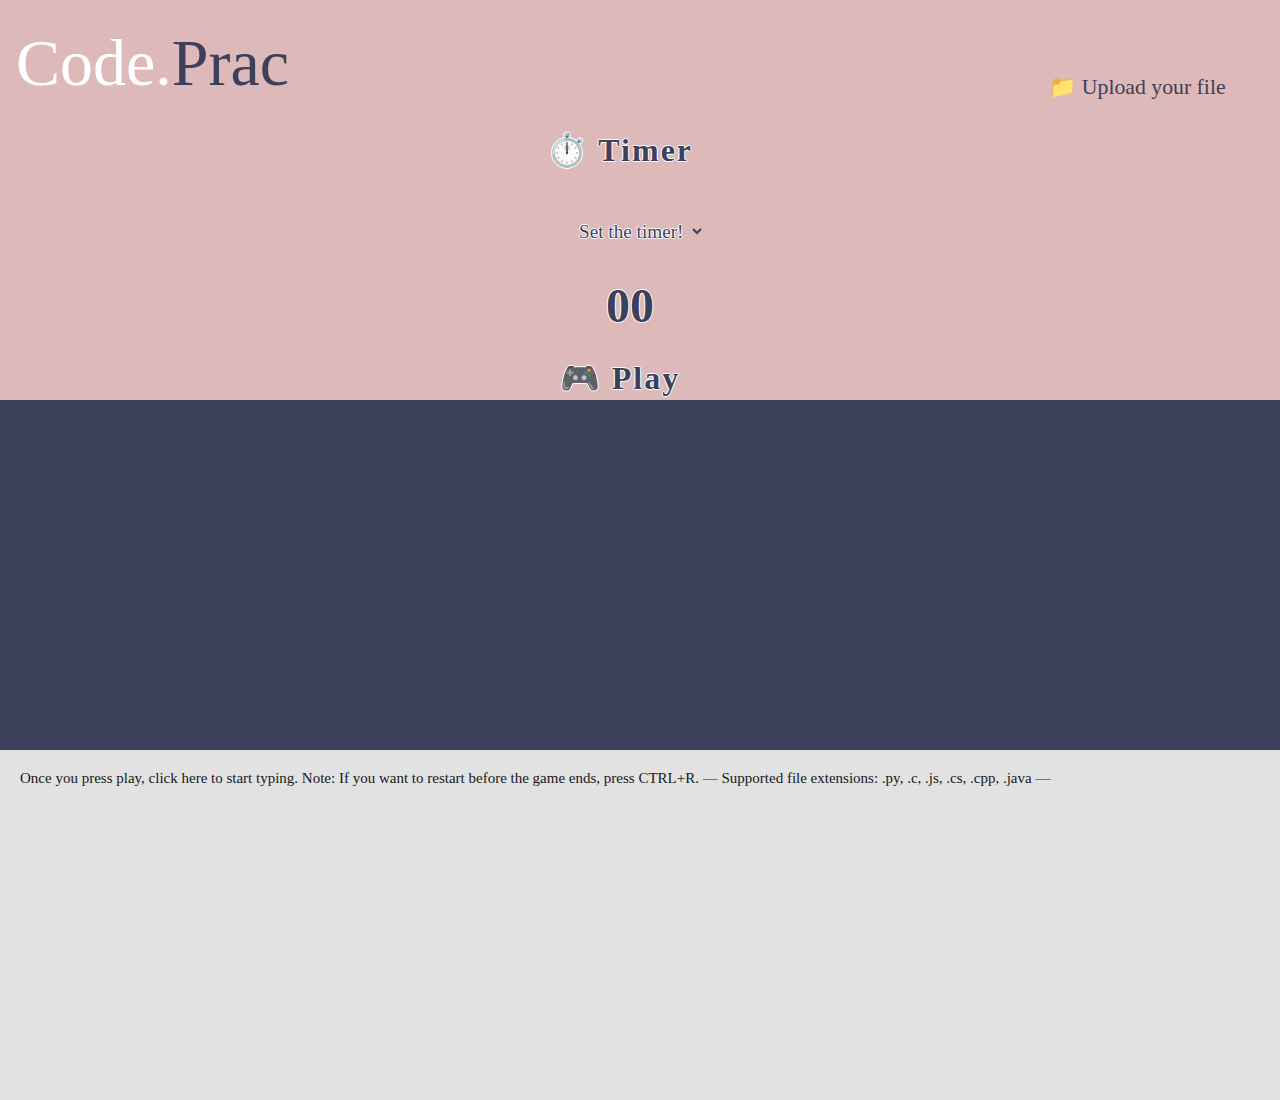
<file: game.html>
<!DOCTYPE html>
<html lang="en">
<head>
  <meta charset="UTF-8">
  <meta http-equiv="X-UA-Compatible" content="IE=edge">
  <meta name="viewport" content="width=device-width, initial-scale=1.0">
  <link href="game.css" rel="stylesheet">
  <title>🎮 Code.Prac</title>
</head>
<body>
  <div id="container">
    <div id="header">
      <a href="index.html">
      <svg xmlns="http://www.w3.org/2000/svg" width="337" height="92" viewBox="0 0 337 92">
        <text id="Code.Prac" transform="translate(0 69)" fill="#fff" font-size="66" font-family="Poppins-Light, Poppins" font-weight="300"><tspan x="0" y="0">Code.</tspan><tspan y="0" fill="#3d405b">Prac</tspan></text>
      </svg>
    </a>
    <label for="input-file" class="custom-file-upload">📁 Upload your file
    </label>
    <input id="input-file" type="file" accept=".py, .c, .js, .cs, .cpp, .java"/>
      <!-- Counter -->
      <div id="time">
        <h2>⏱️ Timer</h2>
        <select id="time-selection" onchange="check()">
          <option value="0">Set the timer!</option>
          <option value="1">1 Min (60s)</option>
          <option value="3">3 Min (180s)</option>
          <option value="5">5 Min (300s)</option>
          <option value="8">8 Min (480s)</option>
          <option value="10">10 Min (600s)</option>
        </select>
        <h3 id="counter">00</h3>
        <a href="#userInput"><h2 id="start">🎮 Play</h2></a>
      </div>
    </div>
      <!-- Main -->
      <div id="textarea">
        <p id="typingText">
        </p>
        <textarea spellcheck="false" id="userInput" placeholder="Once you press play, click here to start typing. Note: If you want to restart before the game ends, press CTRL+R. — Supported file extensions: .py, .c, .js, .cs, .cpp, .java —">
        </textarea>
      </div>
      <!-- Result -->
      <div id="result">
        <div class="showResult">
          <h2>WPM</h2>
          <h1 id="words">00</h1>
        </div>
        <div class="showResult">
          <h2>CPM</h2>
          <h1 id="characters">00</h1>
        </div>
        <div class="showResult">
          <h2>TYPOS</h2>
          <h1 id="typos">00</h1>
        </div>
        <input type="button" value="Restart" onclick="eraseText();"> 
      </div>
  </div>
  <h1 id="warning">According to the C++ core guidelines, playing this game on mobile is an unforgivable crime. Please open on your PC or laptop ^_^</h1>
  <script src="javascript/game.js"></script>
  <script src="javascript/templates.js"></script>
</body>
</html>
</file>
<file: game.css>
*
{
  padding: 0;
  margin: 0;
  font-family: Poppins;
  box-sizing: border-box;
}

#warning{
  display: none;
}

body{
  min-height: 100vh;
  width: 100%;
  background: #3D405B;
}

svg{
  margin: 1em;
}

a{
  text-decoration: none;
}

input[type="file"] {
  display: none;
}

.custom-file-upload {
  color: #3D405B;
  cursor: pointer;
  font-weight: 500;
  font-size: 1.7vw;
  margin: -2.5em 2.5em;
  padding-bottom: .5em;
  display: flex;
  align-items: flex-end;
  flex-direction: column;
  
}

.custom-file-upload:hover{
  color: white;
  transition-duration: 0.4s;
}

#container{
  width: auto;
  height: auto;
  position: relative;
}

#header{
  height: 400px;
  width: 100%;
  background: #ddb9b9;
  position: absolute;
  left: 0;
  top: 0;
}

#header h2{
  text-align: center;
  font-size: 2em;
  color: #17181c;
  margin: 45px 0;
}

#time{
  height: 150px;
  width: 100%;
  display: grid;
  place-items: center;
  position: absolute;
  top: 90px;
  /* display: none; */
}

#time h2{
  color: #3D405B;
  font-size: 2em;
  line-height: 30px;
  cursor: pointer;
  margin-right: 40px;
  text-shadow: 1px 0 0 #fff, 0 -1px 0 #fff, 0 1px 0 #fff, -1px 0 0 #fff;
}

#time-selection{
  background: transparent;
  color:#3D405B;
  border-style: none;
  padding-bottom: 10px;
  padding-top: 10px;
  text-shadow: 1px 0 0 #fff, 0 -1px 0 #fff, 0 1px 0 #fff, -1px 0 0 #fff;
  font-size: larger;
}

#counter{
  padding-top: 40px;
  margin-right: 20px;
}

#time h2:first-child{
  letter-spacing: 2px;
}

#time h3{
  font-size: 3em;
  color: #3D405B;
  line-height: 25px;
  text-shadow: 1px 0 0 #fff, 0 -1px 0 #fff, 0 1px 0 #fff, -1px 0 0 #fff;
}

#textarea{
  height: auto;
  width: 100%;
  position: absolute;
  top: 400px;
}

#typingText, #userInput{
  height: 350px;
  width: 100%;
  font-size: 15px;
  color: #c3cad3;
  background: transparent;
  border: none;
  outline: none;
  resize: none;
  position: absolute;
  top: 0;
  padding: 20px;
}

#userInput{
  top: 350px;
  color: #17181c;
  background: #e2e2e2;
}

#userInput::placeholder{
  color: #17181c;
}

#result{
  height: 200px;
  width: calc(100% - 100px);
  display: flex;
  flex-direction: row;
  justify-content: center;
  align-items: center;
  position: absolute;
  left: 0;
  top: 140px;
  display: none;
}

#result .showResult{
  height: 200px;
  width: 250px;
  display: grid;
  place-items: center;
  margin: 70px 120px;
}

#result .showResult h2{
  font-size: 40px;
  line-height: 30px;
  text-transform: uppercase;
  color: white;
}

#result .showResult h1{
  line-height: 50px;
  font-size: 60px;
}

.correct
{
  color: #83aa0e;
}

.incorrect
{
  color: #dc1414;
}

input[type="button"]
{
  padding: 1em;
  font-size: 1.6em;
  margin-top: 2.5em;
  margin-left: 3em;
  background-color: transparent;
  border-style: solid;
  font-weight: lighter;
  color: white;
  transition-duration: 0.4s;
}

input[type="button"]:hover{
  transition-duration: 0.4s;
  font-size: 30px;
}

@media only screen and (max-width: 600px) {
  #container{
    display: none;
  }

  #warning{
    display: unset;
    color: white;
  }
}
</file>
